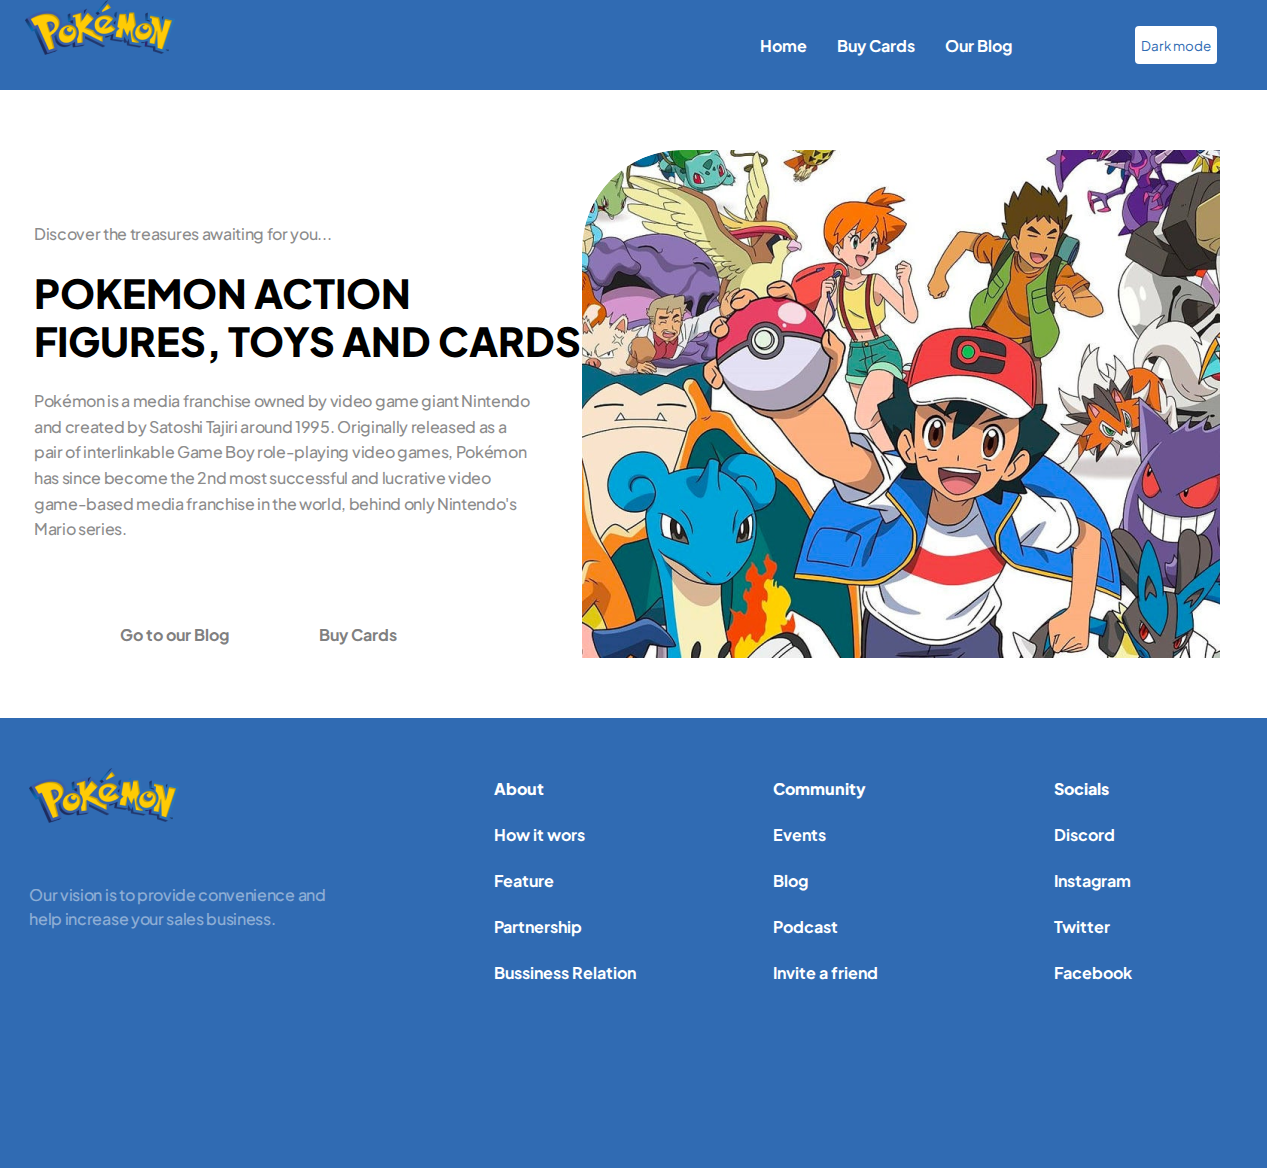
<file: Index.html>
<!DOCTYPE html>
<html lang="en">

<head>
    <meta charset="UTF-8">
    <meta http-equiv="X-UA-Compatible" content="IE=edge">
    <meta name="viewport" content="width=device-width, initial-scale=1.0">
    <link rel="stylesheet" href="/styles/index.css">
    <link rel="stylesheet" href="/styles/darkMode.css">
    <link rel="preconnect" href="https://fonts.googleapis.com">
    <link rel="stylesheet" href="https://cdnjs.cloudflare.com/ajax/libs/font-awesome/6.0.0-beta3/css/all.min.css"
        integrity="sha512-Fo3rlrZj/k7ujTnHg4CGR2D7kSs0v4LLanw2qksYuRlEzO+tcaEPQogQ0KaoGN26/zrn20ImR1DfuLWnOo7aBA=="
        crossorigin="anonymous" referrerpolicy="no-referrer"   />
    <link rel="preconnect" href="https://fonts.gstatic.com" crossorigin>
    <link
        href="https://fonts.googleapis.com/css2?family=Plus+Jakarta+Sans:ital,wght@0,200;0,300;0,400;0,500;0,600;0,700;0,800;1,200;1,300;1,400;1,500;1,600;1,700;1,800&display=swap"
        rel="stylesheet">
    <title>Proyecto</title>
</head>

<body>
    <header>
        <img id="logo" src="/assets/logo.png" alt="logo">
        <div>
            <nav> <!--Para haer cosas repetidas nav>ul>li*el número que necesite-->
                <ul style="list-style-type: none" class="Lista1">
                    <li><a href="/index.html">Home</a></li>
                    <li><a href="/buyCards.html">Buy Cards</a></li>
                    <li><a href="/ourBlog.html">Our Blog</a></li>
                </ul>
            </nav>
            <button class="darkMode">Dark mode</button>
            <!--<input type="button" value="Dark mode" class="menuHorizontal1">-->
        </div>
        <!--Aqui este es elemento unico para el tamaño de letra-->
    </header>

    <main> <!--Aqui va la caja blanca-->
        <section class="primeraParte">
            <p>Discover the treasures awaiting for you...</p>
            <h1>POKEMON ACTION FIGURES, TOYS AND CARDS</h1>
            <p>Pokémon is a media franchise owned by video game giant Nintendo and
                created by Satoshi Tajiri around 1995. Originally released as a pair of
                interlinkable Game Boy role-playing video games, Pokémon has since
                become the 2nd most successful and lucrative video game-based media
                franchise in the world, behind only Nintendo's Mario series.</p>
            <ul class="EnlacesMain1">
                <li><a class="EnlacesMain1" href="/ourBlog.html">Go to our Blog</a></li>
                <li><a class="EnlacesMain1" href="/buyCards.html">Buy Cards</a></li>
            </ul>
        </section>
        <img id="ash-leaves-anime" src="/assets/ash-leaves-anime 1.png" alt="imagen1">
    </main>

    <footer>
        <div id="Parte1">
            <img id="logo2" src="/assets/logo.png" alt="logo2">
            <p id="Texto3">
                Our vision is to provide convenience and help increase your sales business.
            </p>
            <ul id="Redes">
                <a href="https://www.facebook.com/PokemonOficialLatAm" class="fa-brands fa-facebook"></a>
                <a href="https://twitter.com/Pokemon" class="fa-brands fa-twitter"></a>
                <a href="https://www.instagram.com/pokemon/?hl=es" class="fa-brands fa-instagram"></a>
            </ul>

        </div>

        <div>
            <ul class="About" style="list-style-type: none">
                <li><a href="" id="About1"><b> About</b></a></li>
                <li><a href="">How it wors</a></li>
                <li><a href="">Feature</a></li>
                <li><a href="">Partnership</a></li>
                <li><a href="">Bussiness Relation</a></li>
            </ul>
        </div>

        <div>
            <ul class="Community" style="list-style-type: none;">
                <li><a href=""><b>Community</b></a></li>
                <li><a href="">Events</a></li>
                <li><a href="">Blog</a></li>
                <li><a href="">Podcast</a></li>
                <li><a href="">Invite a friend</a></li>
            </ul>
        </div>

        <div>
            <ul class="Socials" style="list-style-type: none;">
                <li><a href=""><b>Socials</b></a></li>
                <li><a href="">Discord</a></li>
                <li><a href="">Instagram</a></li>
                <li><a href="">Twitter</a></li>
                <li><a href="">Facebook</a></li>
            </ul>
        </div>
    </footer>
<!-- 
    <script src="/root/scripts/main.js"></script> -->
    <!-- <script src="/root/scripts/fetch.js"></script> -->
    <script src="/scripts/darkMode.js"></script>

</body>

</html>
</file>
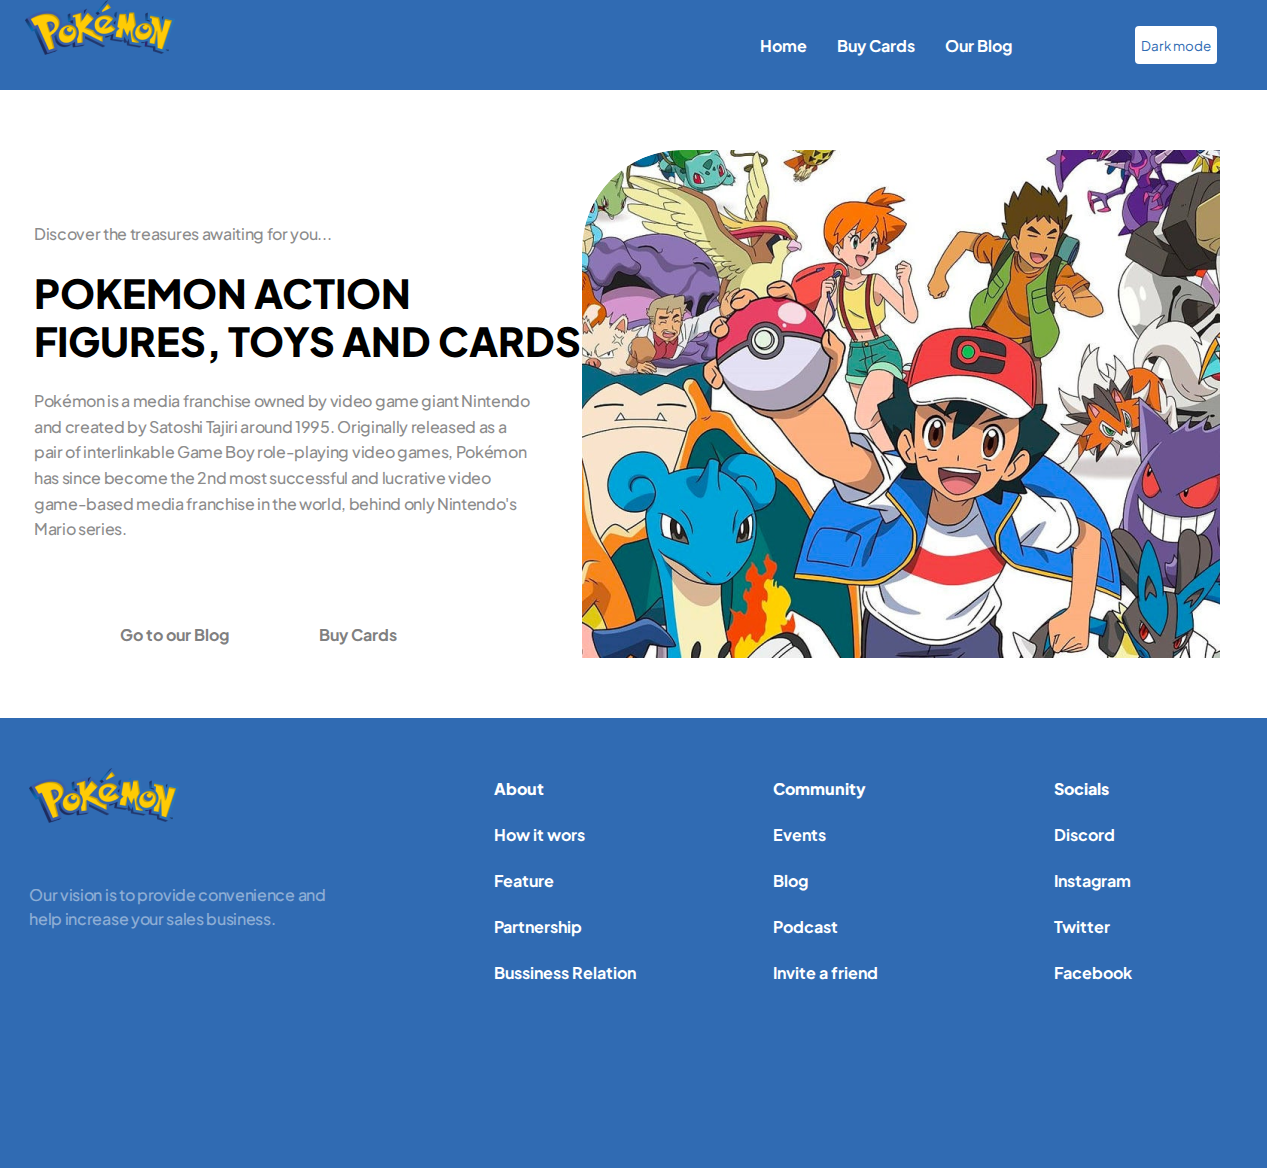
<file: index.html>
<!DOCTYPE html>
<html lang="en">

<head>
    <meta charset="UTF-8">
    <meta http-equiv="X-UA-Compatible" content="IE=edge">
    <meta name="viewport" content="width=device-width, initial-scale=1.0">
    <link rel="stylesheet" href="/styles/index.css">
    <link rel="stylesheet" href="/styles/darkMode.css">
    <link rel="preconnect" href="https://fonts.googleapis.com">
    <link rel="stylesheet" href="https://cdnjs.cloudflare.com/ajax/libs/font-awesome/6.0.0-beta3/css/all.min.css"
        integrity="sha512-Fo3rlrZj/k7ujTnHg4CGR2D7kSs0v4LLanw2qksYuRlEzO+tcaEPQogQ0KaoGN26/zrn20ImR1DfuLWnOo7aBA=="
        crossorigin="anonymous" referrerpolicy="no-referrer"   />
    <link rel="preconnect" href="https://fonts.gstatic.com" crossorigin>
    <link
        href="https://fonts.googleapis.com/css2?family=Plus+Jakarta+Sans:ital,wght@0,200;0,300;0,400;0,500;0,600;0,700;0,800;1,200;1,300;1,400;1,500;1,600;1,700;1,800&display=swap"
        rel="stylesheet">
    <title>Proyecto</title>
</head>

<body>
    <header>
        <img id="logo" src="/assets/logo.png" alt="logo">
        <div>
            <nav> <!--Para haer cosas repetidas nav>ul>li*el número que necesite-->
                <ul style="list-style-type: none" class="Lista1">
                    <li><a href="/index.html">Home</a></li>
                    <li><a href="/buyCards.html">Buy Cards</a></li>
                    <li><a href="/ourBlog.html">Our Blog</a></li>
                </ul>
            </nav>
            <button class="darkMode">Dark mode</button>
            <!--<input type="button" value="Dark mode" class="menuHorizontal1">-->
        </div>
        <!--Aqui este es elemento unico para el tamaño de letra-->
    </header>

    <main> <!--Aqui va la caja blanca-->
        <section class="primeraParte">
            <p>Discover the treasures awaiting for you...</p>
            <h1>POKEMON ACTION FIGURES, TOYS AND CARDS</h1>
            <p>Pokémon is a media franchise owned by video game giant Nintendo and
                created by Satoshi Tajiri around 1995. Originally released as a pair of
                interlinkable Game Boy role-playing video games, Pokémon has since
                become the 2nd most successful and lucrative video game-based media
                franchise in the world, behind only Nintendo's Mario series.</p>
            <ul class="EnlacesMain1">
                <li><a class="EnlacesMain1" href="/ourBlog.html">Go to our Blog</a></li>
                <li><a class="EnlacesMain1" href="/buyCards.html">Buy Cards</a></li>
            </ul>
        </section>
        <img id="ash-leaves-anime" src="/assets/ash-leaves-anime 1.png" alt="imagen1">
    </main>

    <footer>
        <div id="Parte1">
            <img id="logo2" src="/assets/logo.png" alt="logo2">
            <p id="Texto3">
                Our vision is to provide convenience and help increase your sales business.
            </p>
            <ul id="Redes">
                <a href="https://www.facebook.com/PokemonOficialLatAm" class="fa-brands fa-facebook"></a>
                <a href="https://twitter.com/Pokemon" class="fa-brands fa-twitter"></a>
                <a href="https://www.instagram.com/pokemon/?hl=es" class="fa-brands fa-instagram"></a>
            </ul>

        </div>

        <div>
            <ul class="About" style="list-style-type: none">
                <li><a href="" id="About1"><b> About</b></a></li>
                <li><a href="">How it wors</a></li>
                <li><a href="">Feature</a></li>
                <li><a href="">Partnership</a></li>
                <li><a href="">Bussiness Relation</a></li>
            </ul>
        </div>

        <div>
            <ul class="Community" style="list-style-type: none;">
                <li><a href=""><b>Community</b></a></li>
                <li><a href="">Events</a></li>
                <li><a href="">Blog</a></li>
                <li><a href="">Podcast</a></li>
                <li><a href="">Invite a friend</a></li>
            </ul>
        </div>

        <div>
            <ul class="Socials" style="list-style-type: none;">
                <li><a href=""><b>Socials</b></a></li>
                <li><a href="">Discord</a></li>
                <li><a href="">Instagram</a></li>
                <li><a href="">Twitter</a></li>
                <li><a href="">Facebook</a></li>
            </ul>
        </div>
    </footer>
<!-- 
    <script src="/root/scripts/main.js"></script> -->
    <!-- <script src="/root/scripts/fetch.js"></script> -->
    <script src="/scripts/darkMode.js"></script>

</body>

</html>
</file>
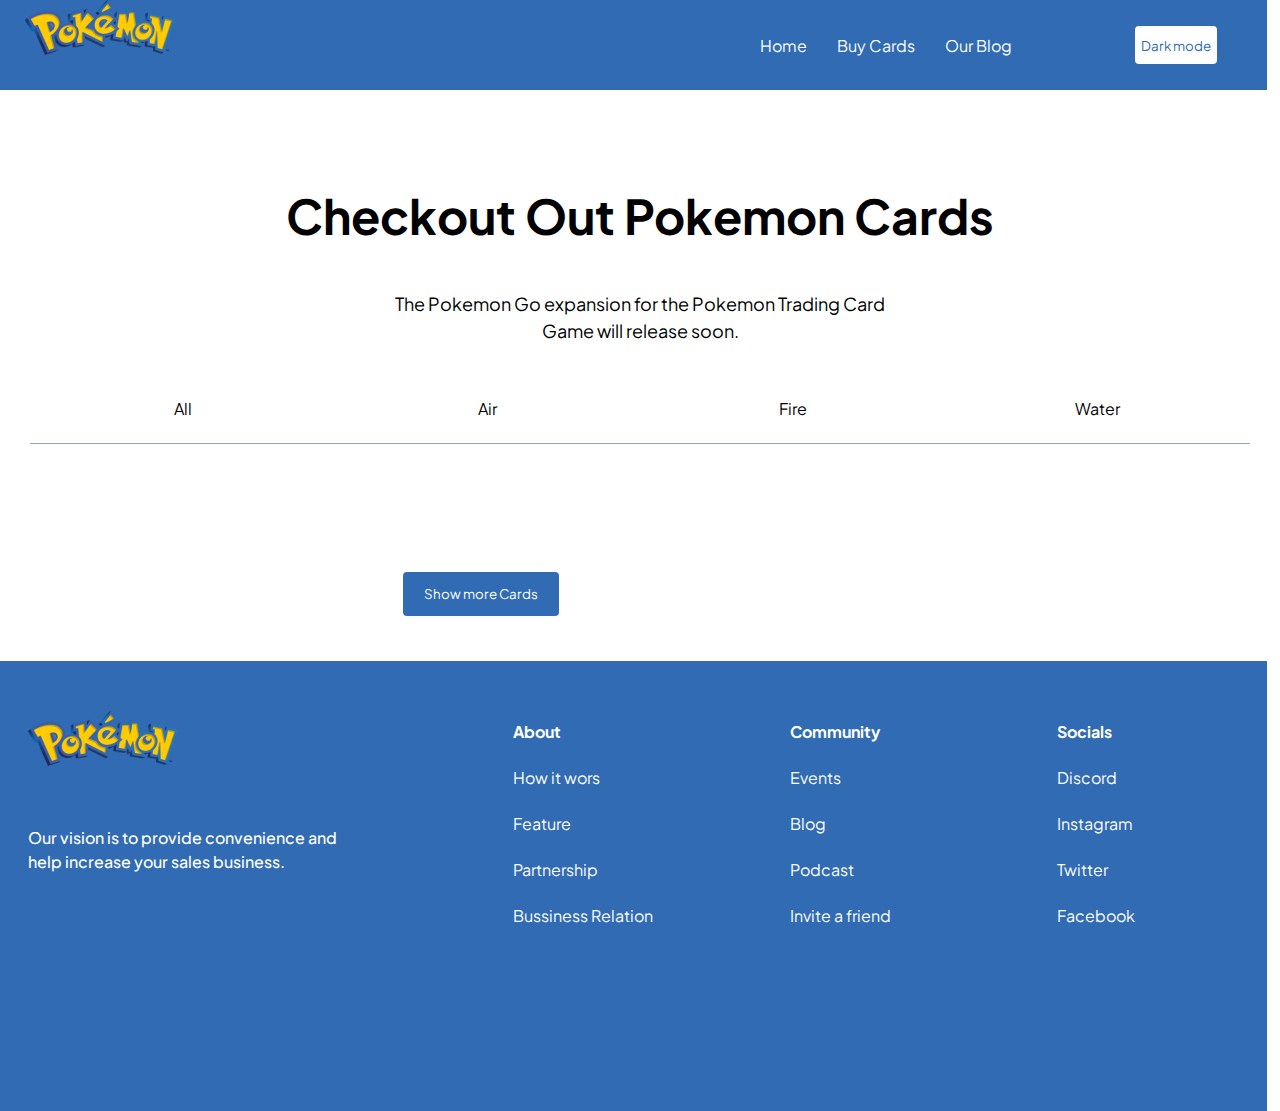
<file: buyCards.html>
<!DOCTYPE html>
<html lang="en">

<head>
    <meta charset="UTF-8">
    <meta http-equiv="X-UA-Compatible" content="IE=edge">
    <meta name="viewport" content="width=device-width, initial-scale=1.0">
    <link rel="stylesheet" href="/styles/buyCards.css">
    <link rel="stylesheet" href="/styles/darkMode.css">
    <link rel="preconnect" href="https://fonts.googleapis.com">
    <link rel="stylesheet" href="https://cdnjs.cloudflare.com/ajax/libs/font-awesome/6.0.0-beta3/css/all.min.css"
        integrity="sha512-Fo3rlrZj/k7ujTnHg4CGR2D7kSs0v4LLanw2qksYuRlEzO+tcaEPQogQ0KaoGN26/zrn20ImR1DfuLWnOo7aBA=="
        crossorigin="anonymous" referrerpolicy="no-referrer"   />
    <link rel="preconnect" href="https://fonts.gstatic.com" crossorigin>
    <link
        href="https://fonts.googleapis.com/css2?family=Plus+Jakarta+Sans:ital,wght@0,200;0,300;0,400;0,500;0,600;0,700;0,800;1,200;1,300;1,400;1,500;1,600;1,700;1,800&display=swap"
        rel="stylesheet">
    <title>Proyecto</title>
</head>

<body>
    <header>
        <img id="logo" src="/assets/logo.png" alt="logo">
        <div>
            <nav> <!--Para haer cosas repetidas nav>ul>li*el número que necesite-->
                <ul style="list-style-type: none" class="Lista1">
                    <li><a href="/index.html">Home</a></li>
                    <li><a href="/buyCards.html">Buy Cards</a></li>
                    <li><a href="/ourBlog.html">Our Blog</a></li>
                </ul>
            </nav>
            <button class="darkMode">Dark mode</button>
            <!--<input type="button" value="Dark mode" class="menuHorizontal1">-->
        </div>
        <!--Aqui este es elemento unico para el tamaño de letra-->
    </header>

    <main> <!--Aqui va la caja blanca-->
        <p id="Titulo2">Checkout Out Pokemon Cards</p>
        <p id="Texto4">The Pokemon Go expansion for the Pokemon Trading Card Game will release soon.</p>
        <div class="SeleccionarTipo">
            <div>
                <p onclick="seleccionFiltro('All')">All</p>
            </div>
            <div>
                <p onclick="seleccionFiltro('Air')">Air</p>
            </div>
            <div>
                <p onclick="seleccionFiltro('Fire')">Fire</p>
            </div>
            <div>
                <p onclick="seleccionFiltro('Water')">Water</p>
            </div>
        </div>
        <section>
            <div class="ContainerCards"></div> 
            
            <div class="more-cards-info">
                <button class="Siguiente">Show more Cards</button>
                    <!-- <button class="more-button">Show more cards</button> -->
                <p class="number"></p>
            </div> 
        </section>
    </main>

    <footer>
        <div id="Parte1">
            <img id="logo2" src="/assets/logo.png" alt="logo2">
            <p id="Texto3">
                Our vision is to provide convenience and help increase your sales business.
            </p>
            <ul id="Redes">
                <a href="https://www.facebook.com/PokemonOficialLatAm" class="fa-brands fa-facebook"></a>
                <a href="https://twitter.com/Pokemon" class="fa-brands fa-twitter"></a>
                <a href="https://www.instagram.com/pokemon/?hl=es" class="fa-brands fa-instagram"></a>
            </ul>

        </div>

        <div>
            <ul class="About" style="list-style-type: none">
                <li><a href="" id="About1"><b> About</b></a></li>
                <li><a href="">How it wors</a></li>
                <li><a href="">Feature</a></li>
                <li><a href="">Partnership</a></li>
                <li><a href="">Bussiness Relation</a></li>
            </ul>
        </div>

        <div>
            <ul class="Community" style="list-style-type: none;">
                <li><a href=""><b>Community</b></a></li>
                <li><a href="">Events</a></li>
                <li><a href="">Blog</a></li>
                <li><a href="">Podcast</a></li>
                <li><a href="">Invite a friend</a></li>
            </ul>
        </div>

        <div>
            <ul class="Socials" style="list-style-type: none;">
                <li><a href=""><b>Socials</b></a></li>
                <li><a href="">Discord</a></li>
                <li><a href="">Instagram</a></li>
                <li><a href="">Twitter</a></li>
                <li><a href="">Facebook</a></li>
            </ul>
        </div>
    </footer>
    <script src="/scripts/buyCards.js"></script>
    <script src="/scripts/darkMode.js"></script>

</body>

</html>
</file>
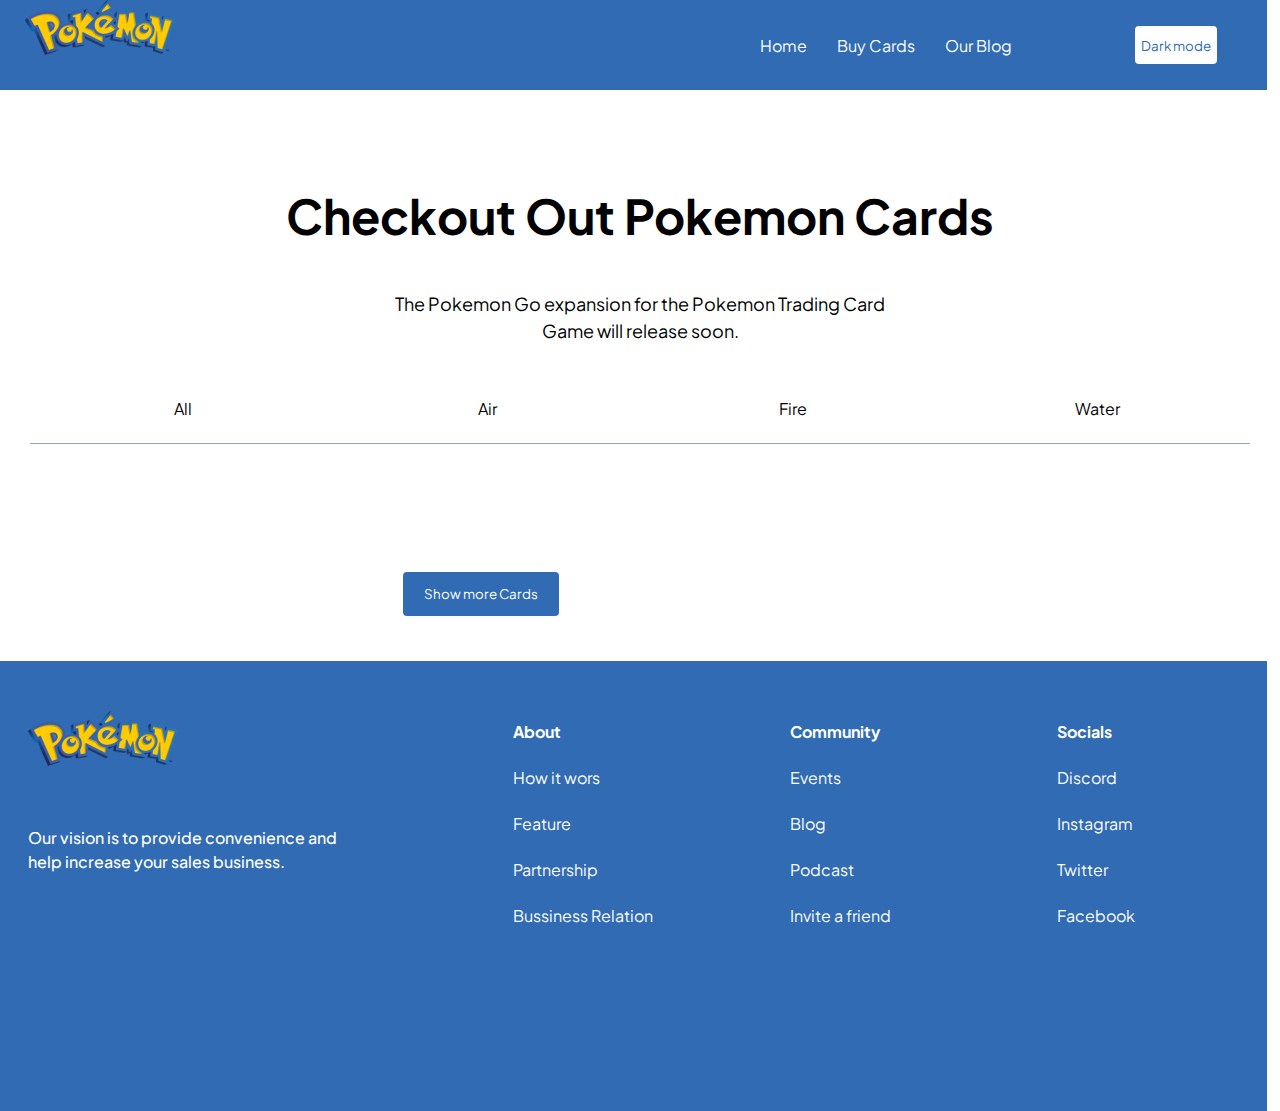
<file: root/buyCards.html>
<!DOCTYPE html>
<html lang="en">

<head>
    <meta charset="UTF-8">
    <meta http-equiv="X-UA-Compatible" content="IE=edge">
    <meta name="viewport" content="width=device-width, initial-scale=1.0">
    <link rel="stylesheet" href="/root/styles/buyCards.css">
    <link rel="stylesheet" href="/root/styles/darkMode.css">
    <link rel="preconnect" href="https://fonts.googleapis.com">
    <link rel="stylesheet" href="https://cdnjs.cloudflare.com/ajax/libs/font-awesome/6.0.0-beta3/css/all.min.css"
        integrity="sha512-Fo3rlrZj/k7ujTnHg4CGR2D7kSs0v4LLanw2qksYuRlEzO+tcaEPQogQ0KaoGN26/zrn20ImR1DfuLWnOo7aBA=="
        crossorigin="anonymous" referrerpolicy="no-referrer"   />
    <link rel="preconnect" href="https://fonts.gstatic.com" crossorigin>
    <link
        href="https://fonts.googleapis.com/css2?family=Plus+Jakarta+Sans:ital,wght@0,200;0,300;0,400;0,500;0,600;0,700;0,800;1,200;1,300;1,400;1,500;1,600;1,700;1,800&display=swap"
        rel="stylesheet">
    <title>Proyecto</title>
</head>

<body>
    <header>
        <img id="logo" src="/root/assets/logo.png" alt="logo">
        <div>
            <nav> <!--Para haer cosas repetidas nav>ul>li*el número que necesite-->
                <ul style="list-style-type: none" class="Lista1">
                    <li><a href="/root/index.html">Home</a></li>
                    <li><a href="/root/buyCards.html">Buy Cards</a></li>
                    <li><a href="/root/ourBlog.html">Our Blog</a></li>
                </ul>
            </nav>
            <button class="darkMode">Dark mode</button>
            <!--<input type="button" value="Dark mode" class="menuHorizontal1">-->
        </div>
        <!--Aqui este es elemento unico para el tamaño de letra-->
    </header>

    <main> <!--Aqui va la caja blanca-->
        <p id="Titulo2">Checkout Out Pokemon Cards</p>
        <p id="Texto4">The Pokemon Go expansion for the Pokemon Trading Card Game will release soon.</p>
        <div class="SeleccionarTipo">
            <div>
                <p>All</p>
            </div>
            <div>
                <p>Air</p>
            </div>
            <div>
                <p>Fire</p>
            </div>
            <div>
                <p>Water</p>
            </div>
        </div>
        <section>
            <div class="ContainerCards"></div> 
            
            <div class="more-cards-info">
                <button class="Siguiente">Show more Cards</button>
                    <!-- <button class="more-button">Show more cards</button> -->
                <p class="number"></p>
            </div> 
        </section>
    </main>

    <footer>
        <div id="Parte1">
            <img id="logo2" src="/root/assets/logo.png" alt="logo2">
            <p id="Texto3">
                Our vision is to provide convenience and help increase your sales business.
            </p>
            <ul id="Redes">
                <a href="https://www.facebook.com/PokemonOficialLatAm" class="fa-brands fa-facebook"></a>
                <a href="https://twitter.com/Pokemon" class="fa-brands fa-twitter"></a>
                <a href="https://www.instagram.com/pokemon/?hl=es" class="fa-brands fa-instagram"></a>
            </ul>

        </div>

        <div>
            <ul class="About" style="list-style-type: none">
                <li><a href="" id="About1"><b> About</b></a></li>
                <li><a href="">How it wors</a></li>
                <li><a href="">Feature</a></li>
                <li><a href="">Partnership</a></li>
                <li><a href="">Bussiness Relation</a></li>
            </ul>
        </div>

        <div>
            <ul class="Community" style="list-style-type: none;">
                <li><a href=""><b>Community</b></a></li>
                <li><a href="">Events</a></li>
                <li><a href="">Blog</a></li>
                <li><a href="">Podcast</a></li>
                <li><a href="">Invite a friend</a></li>
            </ul>
        </div>

        <div>
            <ul class="Socials" style="list-style-type: none;">
                <li><a href=""><b>Socials</b></a></li>
                <li><a href="">Discord</a></li>
                <li><a href="">Instagram</a></li>
                <li><a href="">Twitter</a></li>
                <li><a href="">Facebook</a></li>
            </ul>
        </div>
    </footer>
    <script src="/root/scripts/buyCards.js"></script>
    <script src="/root/scripts/darkMode.js"></script>

</body>

</html>
</file>
<file: styles/index.css>
* {
    box-sizing: border-box;
    margin: 0;
    padding: 0;
    font-family: 'Plus Jakarta Sans', sans-serif;
    list-style: none;
}

/*Aqui va el encabezado*/
#logo {
    width: 150px;
    height: 55px;
    margin-left: 2%;
}

header {
    background-color: #306BB3;
    height: 10vh;
    /*100% de la pantalla en lo alto*/
    width: 99vw;
    /*100% de la pantalla en lo ancho*/
    display: flex;
    flex-direction: row;
    justify-content: space-between;
}

header>div {
    display: flex;
    flex-direction: row;
    justify-content: space-between;
    width: 40%;
    /*Separación entre el boton y el menú horizontal del encabezado*/
    gap: 100px;
    align-items: center;
}

.Lista1 {
    display: flex;
    flex-direction: row;
    justify-content: space-between;
    gap: 30px;
}

a {
    color: white;
    text-decoration: none;
}

button {
    margin-right: 10%;
    color: #306BB3;
    width: 82px;
    height: 38px;
    left: 1295px;
    top: 31px;
    background: #FFFFFF;
    border-radius: 4px;
    border: 5px;
}

/*Aqui va el cuadro del medio*/
main {
    display: flex;
    flex-direction: row;
    justify-content: space-around;
    padding: 60px;
    /*espacio entre la caja de texto e imagen con el header y footbar*/

}

section {
    width: 50%;
    padding-top: 5%;
    /*Espacio entre el parrafo principal y el encabezado*/
    justify-content: center;
    display: flex;
    flex-direction: column;
    gap: 5%;
    /*separación entre parrafos*/

}

#ash-leaves-anime {
    border-radius: 100px 0px 0px 0px;
    width: 638px;
    height: 508px;
    left: 743px;
    top: 226px;
}

.EnlacesMain1 {
    display: flex;
    flex-direction: row;
    margin-left: 30px;
    padding-top: 30px;
    gap: 60px;
    /*Espacio entre los dos enlaces*/
    color: grey;
}

a{
    font-weight: bold;
    
}

#Texto1 {
    font-weight: 500;
    font-size: 16px;
    margin-left: -5%;
}

h1 {
    font-weight: 800;
    font-size: 40px;
    line-height: 121.2%;
    display: flex;
    align-items: center;
    margin-left: -5%;
}

p {
    font-style: normal;
    font-weight: 500;
    font-size: 16px;
    line-height: 160%;
    display: flex;
    align-items: center;
    letter-spacing: -0.02em;
    opacity: 0.45;
    margin-left: -5%;
    margin-right: 10%;

}

/*Aqui va el cuadro de abajo*/
footer {
    background-color: #306BB3;
    height: 50vh;
    width: 99vw;
    display: flex;
    flex-direction: row;
    justify-content: space-around;
    color: white;
    gap: 10%;
}

#Parte1 {
    display: flex;
    flex-direction: column;
    gap: 15%;
    margin-top: 50px;
}

#logo2 {
    width: 150px;
    height: 55px;
    left: 56px;
    top: 68px;
    margin-left: 5%;
}

#Texto3 {
    display: flex;
    align-items: flex-start;
    flex-direction: column;
    font-style: normal;
    font-weight: 500;
    font-size: 16px;
    line-height: 150%;
    color: #FFFFFF;
    margin-right: 40%;
    margin-left: 5%;
}

#Redes {
    width: 33.6px;
    height: 33.6px;
    display: flex;
    flex-direction: row;
    justify-content: space-around;
    gap: 50%;
    margin-right: 40%;
    margin-left: 10%;
    color: white;
}

.About {
    display: flex;
    flex-direction: column;
    gap: 25px;
    margin-top: 60px;
    margin-left: -130%;
}

.Community{
    display: flex;
    flex-direction: column;
    gap: 25px;
    margin-top: 60px;
    margin-left: -170%;
}

.Socials{
    display: flex;
    flex-direction: column;
    gap: 25px;
    margin-top: 60px;
    margin-left: -170%;
}
</file>
<file: styles/darkMode.css>
body.dark_mode {
    /* Estilos para el modo oscuro */
    background-color: #1a1a1a;
    color: #ffffff;
  }
  
dark_mode.a{
    color: white;
}

.colortitle{
  color: white;
}

.darkMode.dark_mode {
  background-color: #1a1a1a;
  color: #ffffff;
}
</file>
<file: styles/buyCards.css>
* {
    box-sizing: border-box;
    margin: 0;
    padding: 0;
    font-family: 'Plus Jakarta Sans', sans-serif;
    list-style: none;
}

/*Aqui va el encabezado*/
#logo {
    width: 150px;
    height: 55px;
    margin-left: 2%;
}

header {
    background-color: #306BB3;
    height: 10vh;
    /*100% de la pantalla en lo alto*/
    width: 99vw;
    /*100% de la pantalla en lo ancho*/
    display: flex;
    flex-direction: row;
    justify-content: space-between;
}

header>div {
    display: flex;
    flex-direction: row;
    justify-content: space-between;
    width: 40%;
    /*Separación entre el boton y el menú horizontal del encabezado*/
    gap: 100px;
    align-items: center;
}

.Lista1 {
    display: flex;
    flex-direction: row;
    justify-content: space-between;
    gap: 30px;
}

a {
    color: white;
    text-decoration: none;
}

.more-cards-info{
    display: flex;
    flex-direction: row;
    justify-content:space-between;
    margin-right: 30%;
    gap: 30px;
    align-items: center;
    /* align-self: flex-end; */
    /* width: 50%;
    align-items: center;
    margin-right: 7vw; */
}

button {
    margin-right: 10%;
    color: #306BB3;
    width: 82px;
    height: 38px;
    left: 1295px;
    top: 31px;
    background: #FFFFFF;
    border-radius: 4px;
    border: 5px;
}

/*Aqui va el cuadro del medio*/
#Titulo2 {
    font-style: normal;
    font-size: 48px;
    line-height: 150%;
    text-align: center;
    margin-top: 7%;
    font-weight: bold;
}

#Texto4 {
    margin-top: 3%;
    margin-left: 30%;
    margin-right: 30%;
    text-align: center;
    font-style: normal;
    font-size: 18px;
    line-height: 150%;
}

.SeleccionarTipo {
    margin: 30px;
    height: 70px;
    display: flex;
    align-items: center;
    border-bottom: 1px solid #90A3BF;
}

.SeleccionarTipo>div {
    width: 25%;
    text-align: center;
}

.ContainerCards {
    display: flex;
    flex-wrap: wrap;
    justify-content: space-evenly;
    /*Este espacea las tarjetas en todo el espacio con la misma distancia*/
    gap: 30px;
    margin: 5%;
}

.TarjetaIndividual {    /*Se hace el diseño como tal de la tarjeta*/
    background-color: #DEE5ED;
    width: calc(90% / 4);
    height: 400px;
    padding: 2%;
    border-radius: 10px;
    display: flex;
    flex-direction: column;
    justify-content: space-between;
}

.TarjetaIndividual>div {    /*trabaja toda la tarjeta individual, su division con todas las subdivisiones*/
    display: flex;
    justify-content: space-between;
    width: 100%;
    height: 10%;
    align-items: center;
}

.TarjetaIndividual>div>p {  /*pone en negrilla el nombre en la tarjeta */
    color: #1A202C;
    font-weight: bolder;
    display: flex;
    flex-direction: row;
    justify-content: space-between;
    text-transform: capitalize;
        
}

.ImagenPokemon {
    width: 100%;
    height: 75%;
    background-color: white;
    display: flex;
    justify-content: center;
    align-items: center;
    border-radius: 10px;
}

.BotonCompra {
    width: 35%;
    height: 100%;
    background: #306BB3;
    border-radius: 4px;
    color: #fff;
    font-weight: 600;
    border-radius: 4px;
    border: gray;
    border-style: outset;
    
}

.Siguiente {
    display: flex;
    flex-direction: row;
    justify-content: center;
    color: white;
    background: #306BB3;
    width: 156px;
    height: 44px;
    border-radius: 4px;
    align-items: center;
    margin-left: 45%;
    margin-block-end: 5%;

}

.number{
    display: flex;
    flex-direction: row;
    margin-bottom: 50px;
}






/*Aqui va el cuadro de abajo*/
footer {
    background-color: #306BB3;
    height: 50vh;
    width: 99vw;
    display: flex;
    flex-direction: row;
    justify-content: space-around;
    color: white;
    gap: 10%;
}

#Parte1 {
    display: flex;
    flex-direction: column;
    gap: 15%;
    margin-top: 50px;
}

#logo2 {
    width: 150px;
    height: 55px;
    left: 56px;
    top: 68px;
    margin-left: 5%;
}

#Texto3 {
    display: flex;
    align-items: flex-start;
    flex-direction: column;
    font-style: normal;
    font-weight: 500;
    font-size: 16px;
    line-height: 150%;
    color: #FFFFFF;
    margin-right: 40%;
    margin-left: 5%;
}

#Redes {
    width: 33.6px;
    height: 33.6px;
    display: flex;
    flex-direction: row;
    justify-content: space-around;
    gap: 50%;
    margin-right: 40%;
    margin-left: 10%;
    color: white;
}

.About {
    display: flex;
    flex-direction: column;
    gap: 25px;
    margin-top: 60px;
    margin-left: -130%;
}

.Community {
    display: flex;
    flex-direction: column;
    gap: 25px;
    margin-top: 60px;
    margin-left: -170%;
}

.Socials {
    display: flex;
    flex-direction: column;
    gap: 25px;
    margin-top: 60px;
    margin-left: -170%;
}
</file>
<file: root/styles/buyCards.css>
* {
    box-sizing: border-box;
    margin: 0;
    padding: 0;
    font-family: 'Plus Jakarta Sans', sans-serif;
    list-style: none;
}

/*Aqui va el encabezado*/
#logo {
    width: 150px;
    height: 55px;
    margin-left: 2%;
}

header {
    background-color: #306BB3;
    height: 10vh;
    /*100% de la pantalla en lo alto*/
    width: 99vw;
    /*100% de la pantalla en lo ancho*/
    display: flex;
    flex-direction: row;
    justify-content: space-between;
}

header>div {
    display: flex;
    flex-direction: row;
    justify-content: space-between;
    width: 40%;
    /*Separación entre el boton y el menú horizontal del encabezado*/
    gap: 100px;
    align-items: center;
}

.Lista1 {
    display: flex;
    flex-direction: row;
    justify-content: space-between;
    gap: 30px;
}

a {
    color: white;
    text-decoration: none;
}

.more-cards-info{
    display: flex;
    flex-direction: row;
    justify-content:space-between;
    margin-right: 30%;
    gap: 30px;
    align-items: center;
    /* align-self: flex-end; */
    /* width: 50%;
    align-items: center;
    margin-right: 7vw; */
}

button {
    margin-right: 10%;
    color: #306BB3;
    width: 82px;
    height: 38px;
    left: 1295px;
    top: 31px;
    background: #FFFFFF;
    border-radius: 4px;
    border: 5px;
}

/*Aqui va el cuadro del medio*/
#Titulo2 {
    font-style: normal;
    font-size: 48px;
    line-height: 150%;
    text-align: center;
    margin-top: 7%;
    font-weight: bold;
}

#Texto4 {
    margin-top: 3%;
    margin-left: 30%;
    margin-right: 30%;
    text-align: center;
    font-style: normal;
    font-size: 18px;
    line-height: 150%;
}

.SeleccionarTipo {
    margin: 30px;
    height: 70px;
    display: flex;
    align-items: center;
    border-bottom: 1px solid #90A3BF;
}

.SeleccionarTipo>div {
    width: 25%;
    text-align: center;
}

.ContainerCards {
    display: flex;
    flex-wrap: wrap;
    justify-content: space-evenly;
    /*Este espacea las tarjetas en todo el espacio con la misma distancia*/
    gap: 30px;
    margin: 5%;
}

.TarjetaIndividual {    /*Se hace el diseño como tal de la tarjeta*/
    background-color: #DEE5ED;
    width: calc(90% / 4);
    height: 400px;
    padding: 2%;
    border-radius: 10px;
    display: flex;
    flex-direction: column;
    justify-content: space-between;
}

.TarjetaIndividual>div {    /*trabaja toda la tarjeta individual, su division con todas las subdivisiones*/
    display: flex;
    justify-content: space-between;
    width: 100%;
    height: 10%;
    align-items: center;
}

.TarjetaIndividual>div>p {  /*pone en negrilla el nombre en la tarjeta */
    color: #1A202C;
    font-weight: bolder;
    display: flex;
    flex-direction: row;
    justify-content: space-between;
    text-transform: capitalize;
        
}

.ImagenPokemon {
    width: 100%;
    height: 75%;
    background-color: white;
    display: flex;
    justify-content: center;
    align-items: center;
    border-radius: 10px;
}

.BotonCompra {
    width: 35%;
    height: 100%;
    background: #306BB3;
    border-radius: 4px;
    color: #fff;
    font-weight: 600;
    border-radius: 4px;
    border: gray;
    border-style: outset;
    
}

.Siguiente {
    display: flex;
    flex-direction: row;
    justify-content: center;
    color: white;
    background: #306BB3;
    width: 156px;
    height: 44px;
    border-radius: 4px;
    align-items: center;
    margin-left: 45%;
    margin-block-end: 5%;

}

.number{
    display: flex;
    flex-direction: row;
    margin-bottom: 50px;
}






/*Aqui va el cuadro de abajo*/
footer {
    background-color: #306BB3;
    height: 50vh;
    width: 99vw;
    display: flex;
    flex-direction: row;
    justify-content: space-around;
    color: white;
    gap: 10%;
}

#Parte1 {
    display: flex;
    flex-direction: column;
    gap: 15%;
    margin-top: 50px;
}

#logo2 {
    width: 150px;
    height: 55px;
    left: 56px;
    top: 68px;
    margin-left: 5%;
}

#Texto3 {
    display: flex;
    align-items: flex-start;
    flex-direction: column;
    font-style: normal;
    font-weight: 500;
    font-size: 16px;
    line-height: 150%;
    color: #FFFFFF;
    margin-right: 40%;
    margin-left: 5%;
}

#Redes {
    width: 33.6px;
    height: 33.6px;
    display: flex;
    flex-direction: row;
    justify-content: space-around;
    gap: 50%;
    margin-right: 40%;
    margin-left: 10%;
    color: white;
}

.About {
    display: flex;
    flex-direction: column;
    gap: 25px;
    margin-top: 60px;
    margin-left: -130%;
}

.Community {
    display: flex;
    flex-direction: column;
    gap: 25px;
    margin-top: 60px;
    margin-left: -170%;
}

.Socials {
    display: flex;
    flex-direction: column;
    gap: 25px;
    margin-top: 60px;
    margin-left: -170%;
}
</file>
<file: root/styles/darkMode.css>
body.dark_mode {
    /* Estilos para el modo oscuro */
    background-color: #1a1a1a;
    color: #ffffff;
  }
  
dark_mode.a{
    color: white;
}

.colortitle{
  color: white;
}
</file>
